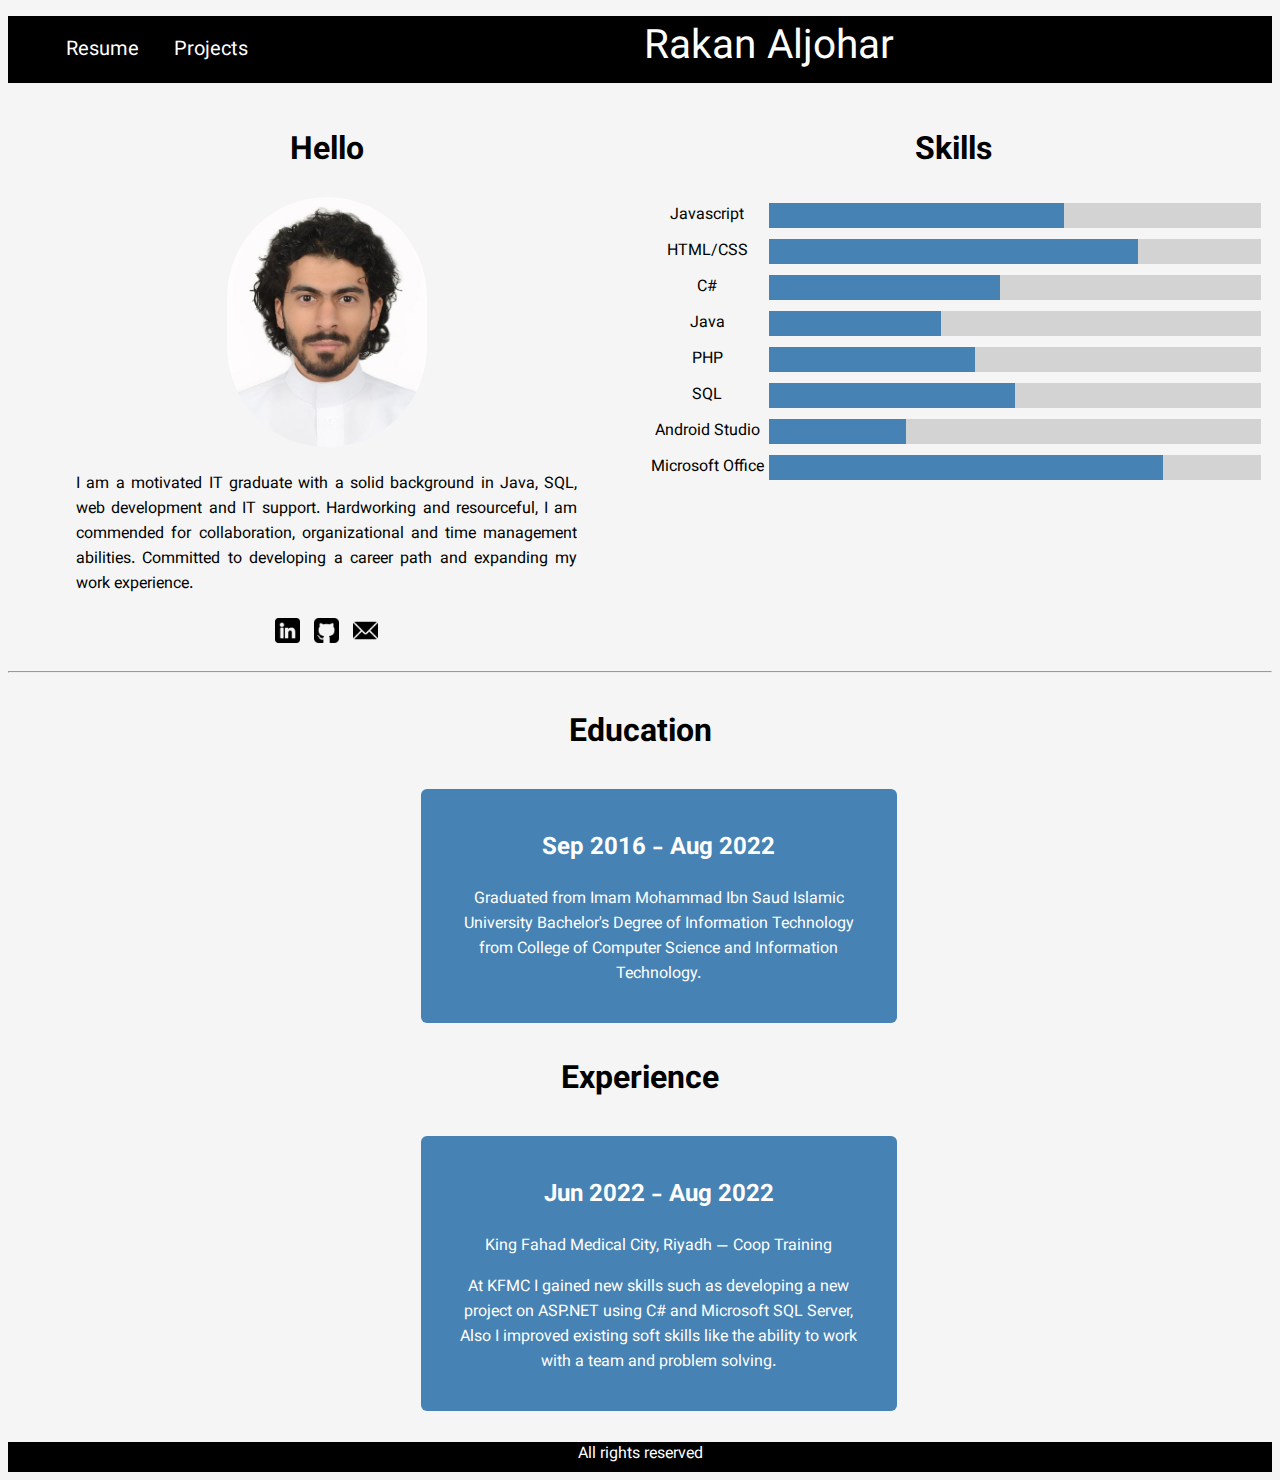
<file: index.html>
<!DOCTYPE html>
<html lang="en">
    <head>
        <title>Rakan Aljohar</title>
        <link rel="stylesheet" href="css/style.css">
        <link href="https://fonts.googleapis.com/css2?family=Vazirmatn&display=swap" rel="stylesheet">
    </head>
    <body>
        <div>
            <ul class="ul-menu">
                <li class="li-menu"><a class="a-menu" href="index.html">Resume</a></li>
                <li class="li-menu"><a class="a-menu" href="projects.html">Projects</a></li>
                <p class="title-menu">Rakan Aljohar</p>
            </ul>
        </div>
        <div id="row1" class="row">
            <div class="column">
                <h1>Hello</h1>
                <img src="images/profile.jpg" alt="" class="profile">
                <p style="text-align: justify; text-justify: inter-word;">I am a motivated IT graduate with a solid background in Java, SQL, web development and IT support. Hardworking and resourceful, I am commended for collaboration, organizational and time management abilities. Committed to developing a career path and expanding my work experience.</p>
                <div class="social">
                    <a target="_blank" href="https://linkedin.com/in/rakan-aljohar-aabb96235"><img src="images/linkedin.png" alt="linkedin"></a>
                    <a target="_blank" href="https://github.com/IamRakan"><img src="images/github.png" alt="github"></a>
                    <a target="_blank" href="mailto:rakanaljohar@outlook.sa"><img src="images/email.png" alt="email" ></a>
                </div>
            </div>
            <div class="column">
                <h1>Skills</h1>
                <div class="row">
                    <div class="left">Javascript</div>
                    <div class="right">
                        <li>
                            <span class="main-bar">
                                <span class="javascript"></span>
                            </span>
                        </li>
                    </div>
                </div>
                <div class="row">
                    <div class="left">HTML/CSS</div>
                    <div class="right">
                        <li>
                            <span class="main-bar">
                                <span class="HTMLCSS"></span>
                            </span>
                        </li>
                    </div>
                </div>
                <div class="row">
                    <div class="left">C#</div>
                    <div class="right">
                        <li>
                            <span class="main-bar">
                                <span class="cSharp"></span>
                            </span>
                        </li>
                    </div>
                </div>
                <div class="row">
                    <div class="left">Java</div>
                    <div class="right">
                        <li>
                            <span class="main-bar">
                                <span class="Java"></span>
                            </span>
                        </li>
                    </div>
                </div>
                <div class="row">
                    <div class="left">PHP</div>
                    <div class="right">
                        <li>
                            <span class="main-bar">
                                <span class="PHP"></span>
                            </span>
                        </li>
                    </div>
                </div>
                <div class="row">
                    <div class="left">SQL</div>
                    <div class="right">
                        <li>
                            <span class="main-bar">
                                <span class="SQL"></span>
                            </span>
                        </li>
                    </div>
                </div>
                <div class="row">
                    <div class="left">Android Studio</div>
                    <div class="right">
                        <li>
                            <span class="main-bar">
                                <span class="androidStudio"></span>
                            </span>
                        </li>
                    </div>
                </div>
                <div class="row">
                    <div class="left">Microsoft Office</div>
                    <div class="right">
                        <li>
                            <span class="main-bar">
                                <span class="microsoftOffice"></span>
                            </span>
                        </li>
                    </div>
                </div>
            </div>
        </div>

        <hr/>
        <div id="row2" class="row">
            <h1 style="text-align: center;">Education</h1>
            <div class="container">
              <div class="content">
                <h2>Sep 2016 - Aug 2022</h2>
                <p>Graduated from Imam Mohammad Ibn Saud Islamic University Bachelor's Degree of Information Technology from College of Computer Science and Information Technology.</p>
              </div>
            </div>
            <h1 style="text-align: center;">Experience</h1>
            <div class="container">
              <div class="content">
                <h2>Jun 2022 - Aug 2022</h2>
                <p>King Fahad Medical City, Riyadh — Coop Training</p>
                <p>At KFMC I gained new skills such as developing a new project on ASP.NET using C# and Microsoft SQL Server, Also I improved existing soft skills like the ability to work with a team and problem solving. </p>
              </div>
            </div>
          </div>
    </body>
    <footer><p>All rights reserved</p></footer>
</html>
</file>
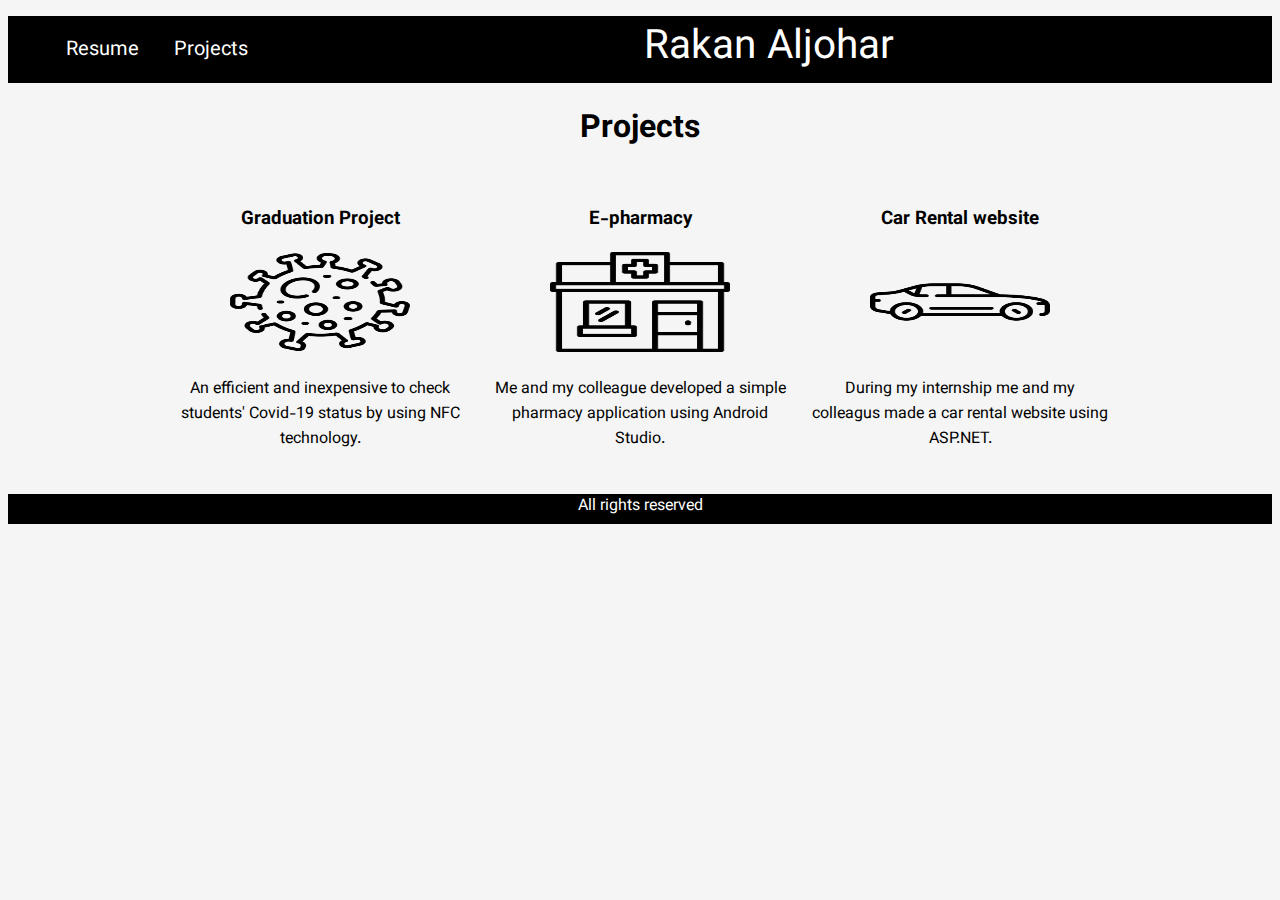
<file: projects.html>
<!DOCTYPE html>
<html lang="en">
    <head>
        <title>Rakan Aljohar</title>
        <link rel="stylesheet" href="css/style.css">
        <link href="https://fonts.googleapis.com/css2?family=Vazirmatn&display=swap" rel="stylesheet">
    </head>
    <body>
        <div>
            <ul class="ul-menu">
                <li class="li-menu"><a class="a-menu" href="index.html">Resume</a></li>
                <li class="li-menu"><a class="a-menu" href="projects.html">Projects</a></li>
                <p class="title-menu">Rakan Aljohar</p>
            </ul>
        </div>
        <h1 style="text-align: center;">Projects</h1>
        <div id="projects" style="text-align: center;">
            <script src="scripts/projects.js"></script>
            <script src="scripts/projects-handler.js"></script>
        </div>
    </body>
    <footer><p>All rights reserved</p></footer>
</html>
</file>
<file: css/style.css>
*{
    list-style-type:none;
}

body{
    font-family: 'Vazirmatn', sans-serif;
    background-color: whitesmoke;
}

.ul-menu {
    background-color:Black;
    color:white;
    overflow: hidden;
    text-align: center;
}

.li-menu {
    float: left;
}

.a-menu {
    text-decoration: none;
    color: white;
    font-size: 20px;
    display: block;
    padding: 17.5px;
}

.li-menu a:hover{
    background-color: rgb(59, 59, 59);
}

.title-menu {
    font-size:40.5px;
    display:inline;
}

.column{
    width: 50%;
    float: left;
    text-align: center;
}

.column p{
    padding-left: 10%;
    padding-right: 10%;
}

.profile {
    width: 200px;
    height: 250px;
    border-radius: 200px;
}

.social img {
    width: 25px;
    padding: 5px;
}

.left {
    width: 20%;
    float: left;
}

.right {
    width: 80%;
    float: left;
}

.row {
    padding: 5.5px;
}

.row::after {
    display: table;
    clear: both;
    content: "";
}

.main-bar {
    background-color: lightgrey;
    display: block;
    height: 25px;
}

.main-bar span {
    background-color: steelblue;
    height: 25px;
    display: block;
    color: white;
}

.javascript {width: 60%;animation: javascript 2.5s;}
.HTMLCSS {width: 75%;animation: HTMLCSS 2.5s;}
.cSharp{width: 47%;animation: cSharp 2.5s;}
.Java{width: 35%;animation: Java 2.5s;}
.PHP{width: 42%;animation: PHP 2.5s;}
.SQL {width: 50%;animation: SQL 2.5s;}
.androidStudio {width: 28%;animation: androidStudio 2.5s;}
.microsoftOffice {width: 80%;animation: microsoftOffice 2.5s;}

@keyframes javascript {
    0%{
        width: 0%;
    }
    100%{
        width: 60%;
    }
    
}

@keyframes HTMLCSS {
    0%{
        width: 0%;
    }
    100%{
        width: 75%;
    }
    
}

@keyframes cSharp {
    0%{
        width: 0%;
    }
    100%{
        width: 47%;
    }
    
}

@keyframes Java {
    0%{
        width: 0%;
    }
    100%{
        width: 35%;
    }
    
}

@keyframes PHP {
    0%{
        width: 0%;
    }
    100%{
        width: 42%;
    }
    
}

@keyframes SQL {
    0%{
        width: 0%;
    }
    100%{
        width: 50%;
    }
    
}

@keyframes androidStudio {
    0%{
        width: 0%;
    }
    100%{
        width: 28%;
    }
    
}

@keyframes microsoftOffice {
    0%{
        width: 0%;
    }
    100%{
        width: 80%;
    }
    
}

.container{
    padding: 10px 40px;
    position: relative;
    text-align: center;
    width: 38%;
    padding-left: 32.5%;
}

  
  /* The actual content */
  .content {
    padding: 20px 30px;
    background-color: steelblue;
    color: white;
    text-align: center;
    position: relative;
    border-radius: 6px;
  }

  

  
  /* Media queries - Responsive timeline on screens less than 600px wide */
  @media screen and (max-width: 800px) {
  /* Place the timelime to the left */
    .container::after {
      left: 31px;
    }
  
  /* Full-width containers */
    .container {
      width: 100%;
      padding-left: 70px;
      padding-right: 25px;
    }
}

@media screen and (max-width:800px) {
    .column{
        width: 100%;
    }
}

footer {
    width: 100%;
    height: 30px;
    background-color:Black;
    color:white;
    text-align: center;
}
</file>
